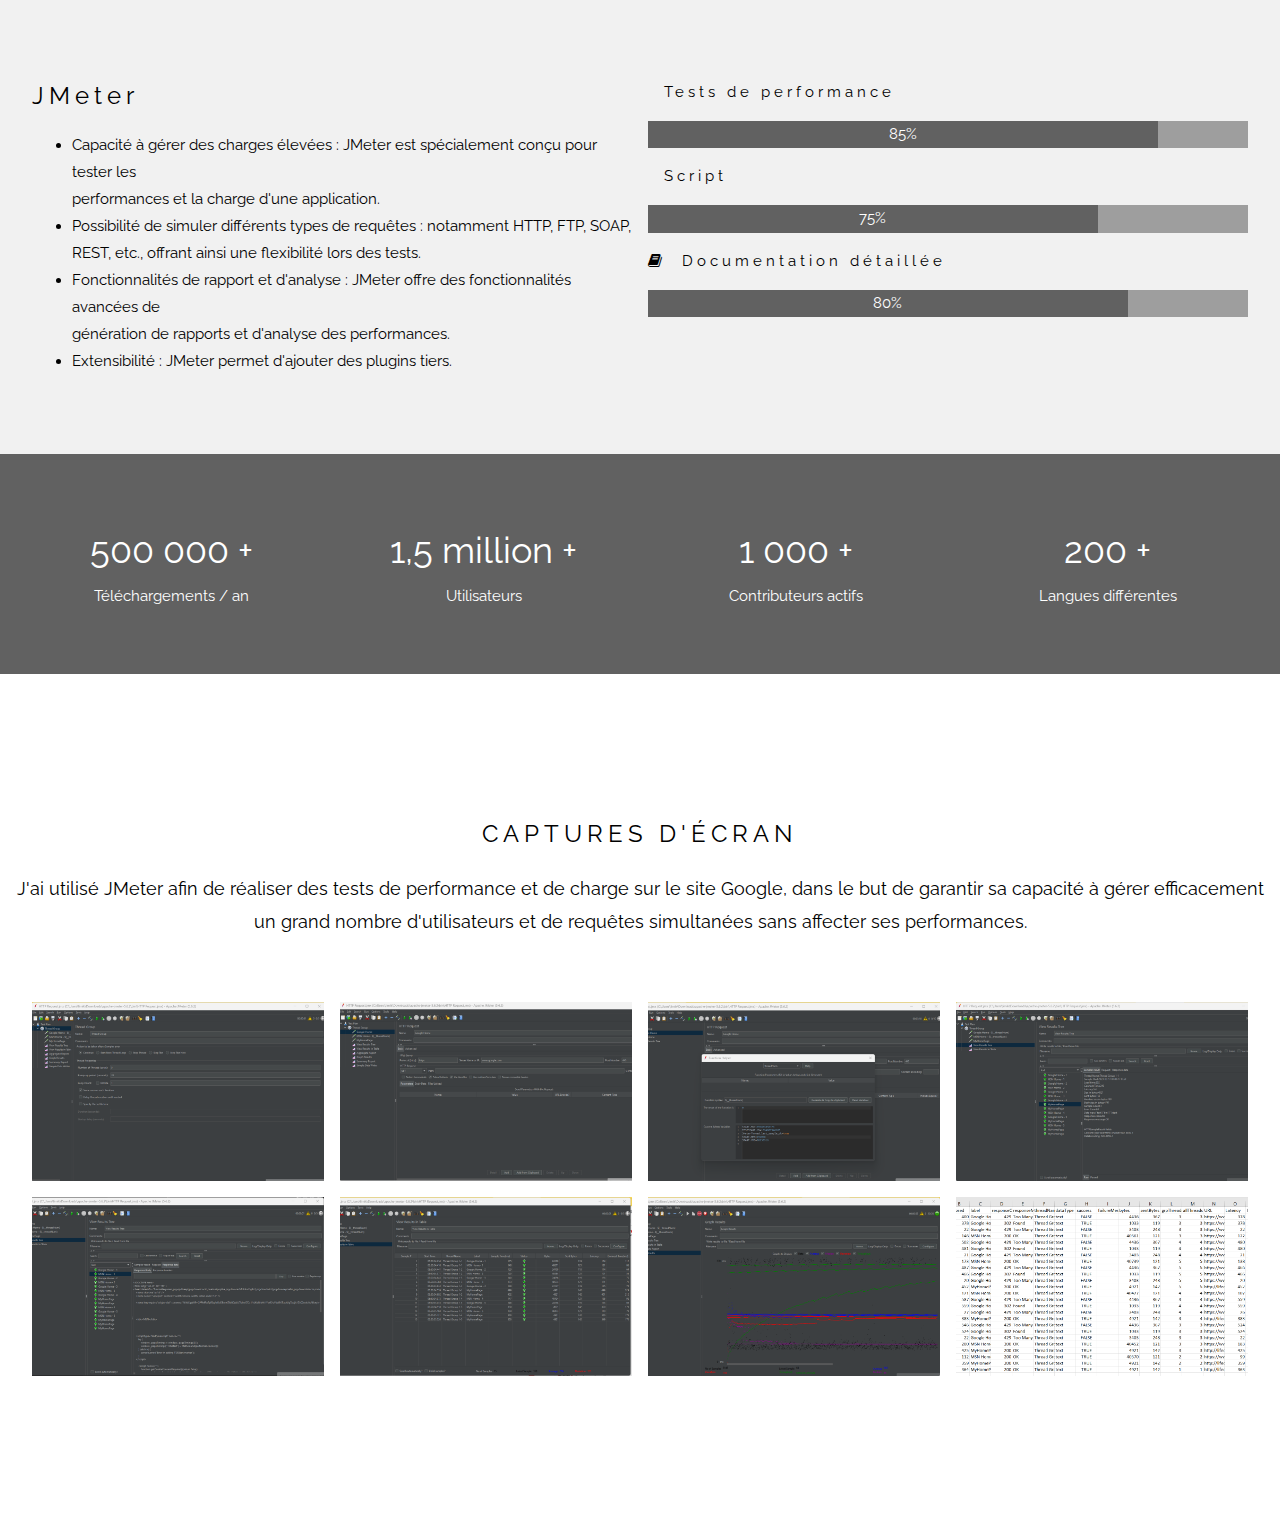
<file: jmeter.html>
<!DOCTYPE html>
<html>
  <head>
    <title>Portfolio</title>
    <meta charset="UTF-8" />
    <meta name="viewport" content="width=device-width, initial-scale=1" />
    <!-- FONTAWESOME STYLES-->
    <link
      rel="stylesheet"
      href="https://cdnjs.cloudflare.com/ajax/libs/font-awesome/6.4.0/css/all.min.css"
      integrity="sha512-iecdLmaskl7CVkqkXNQ/ZH/XLlvWZOJyj7Yy7tcenmpD1ypASozpmT/E0iPtmFIB46ZmdtAc9eNBvH0H/ZpiBw=="
      crossorigin="anonymous"
      referrerpolicy="no-referrer"
    />
    <link href="assets/css/basic.css" rel="stylesheet" />
    <link
      href="https://fonts.googleapis.com/css?family=Raleway|Nabla&display=swap"
      rel="stylesheet"
    />
    <link
      rel="stylesheet"
      href="https://cdnjs.cloudflare.com/ajax/libs/font-awesome/4.7.0/css/font-awesome.min.css"
    />
  </head>
  <body>  
    <!-- Advantages Section -->
    <div class="section-container light-grey padding-64">
      <div class="row-padding">
        <div class="col-1">
          <h3>JMeter</h3>
          <ul>
            <li>
              Capacité à gérer des charges élevées : JMeter est spécialement conçu pour tester les<br /> performances et la charge d'une application.
            </li>
            <li>
              Possibilité de simuler différents types de requêtes : notamment HTTP, FTP, SOAP, <br /> REST, etc., offrant ainsi une flexibilité lors des tests. 
            </li>
            <li>
              Fonctionnalités de rapport et d'analyse : JMeter offre des fonctionnalités avancées de <br /> génération de rapports et d'analyse des performances. 
            <li>
              Extensibilité : JMeter permet d'ajouter des plugins tiers.
            </li>
          </ul>          
        </div>
        <div class="col-1">
          <p id="espace-wide" lang="en" translate="no">
            <i class="fas fa-chart-line margin-right"></i>Tests de performance
          </p>
          <div class="semi-grey">
            <div
              class="section-container dark-grey text-center"
              style="width: 85%"
            >
              85%
            </div>
          </div>
          <p id="espace-wide" lang="en" translate="no">
            <i class="fas fa-file-code margin-right"></i>Script
          </p>
          <div class="semi-grey">
            <div
              class="section-container dark-grey text-center"
              style="width: 75%"
            >
              75%
            </div>
          </div>
          <p id="espace-wide">
            <i class="fa fa-book margin-right"></i>Documentation détaillée 
          </p>
          <div class="semi-grey">
            <div
              class="section-container dark-grey text-center"
              style="width: 80%"
            >
              80%
            </div>
          </div>
        </div>
      </div>
    </div>

    <!-- Section "Statistics" -->
    <div class="section-container text-center dark-grey padding-64">
      <div class="quarter">
        <span class="xxlarge">500 000 +</span>
        <br />Téléchargements / an
      </div>
      <div class="quarter">
        <span class="xxlarge">1,5 million +</span>
        <br />Utilisateurs
      </div>
      <div class="quarter">
        <span class="xxlarge">1 000 +</span>
        <br />Contributeurs actifs
      </div>
      <div class="quarter">
        <span class="xxlarge">200 +</span>
        <br />Langues différentes
      </div>
    </div>
    
    <!-- Screenshot Section -->
    <div class="section-container" style="padding: 128px 16px" id="work">
      <h3 class="text-center uppercase">Captures d'écran</h3>
      <p class="text-center espace-large">J'ai utilisé JMeter afin de réaliser des tests de performance et de charge sur le site Google, dans le but de garantir sa capacité à gérer efficacement un grand nombre d'utilisateurs et de requêtes simultanées sans affecter ses performances. </p>

      <div class="row-padding" style="margin-top: 64px">
        <div class="col-1 additional">
          <!--divs avec les classes "col-1 additional". Chacune de ces divs contient une image avec une largeur de 100%
          "this" comme argument permet à la fonction "onClick" de savoir quelle image a été cliquée.-->
          <img
            src="assets/img/jmeter_thread_group.png"
            style="width: 100%"
            onclick="onClick(this)"
            class="hover-opacity"
            alt="Création thread group"
          />
        </div>
        <div class="col-1 additional">
          <img
            src="assets/img/jmeter_samplers.png"
            style="width: 100%"
            onclick="onClick(this)"
            class="hover-opacity"
            alt="Création requêtes HTTP"
          />
        </div>
        <div class="col-1 additional">
          <img
            src="assets/img/jmeter_variables.png"
            style="width: 100%"
            onclick="onClick(this)"
            class="hover-opacity"
            alt="Création variables"
          />
        </div>
        <div class="col-1 additional">
          <img
            src="assets/img/jmeter_view_results_tree.png"
            style="width: 100%"
            onclick="onClick(this)"
            class="hover-opacity"
            alt="Résultats en arbre"
          />
        </div>
      </div>

      <div class="row-padding margin-16">
        <div class="col-1 additional">
          <img
            src="assets/img/jmeter_view_results_tree_html.png"
            style="width: 100%"
            onclick="onClick(this)"
            class="hover-opacity"
            alt="Vue en html "
          />
        </div>
        <div class="col-1 additional">
          <img
            src="assets/img/jmeter_view_results_table.png"
            style="width: 100%"
            onclick="onClick(this)"
            class="hover-opacity"
            alt="Rapports en tableau"
          />
        </div>
        <div class="col-1 additional">
          <img
            src="assets/img/jmeter_graph_results.png"
            style="width: 100%"
            onclick="onClick(this)"
            class="hover-opacity"
            alt="Résultats du graphique"
          />
        </div>
        <div class="col-1 additional">
          <img
            src="assets/img/jmeter_data_writer_excel.png"
            style="width: 100%"
            onclick="onClick(this)"
            class="hover-opacity"
            alt="Vue en Excel"
          />
        </div>
      </div>
    </div>

    <!-- Modal pour les images en grande taille au clic-->
    <div
      id="modal01"
      class="boite-modal fond-black"
      onclick="this.style.display='none'"
    >
      <span
        class="bouton-button xxlarge fond-black padding-large fermeture-topright"
        title="Fermer l'image modale"
        >×</span
      >
      <!--Fonction "onClick" est définie dans le code JavaScript. Lorsqu'elle est appelée avec l'objet "this", elle peut accéder aux propriétés et aux attributs de l'image qui a été cliquée, comme la source de l'image. Elle utilise ensuite ces informations pour afficher une version agrandie de l'image dans une boîte modale.-->
      <div
        class="modal-content animate-zoom text-center modal-transparent padding-64"
      >
        <img id="img01" class="image-round" />
        <p id="caption" class="semi-opacity espace-large"></p>
      </div>
    </div>    
    
    <script src="assets/js/basic.js"></script>
  </body>
</html>
</file>
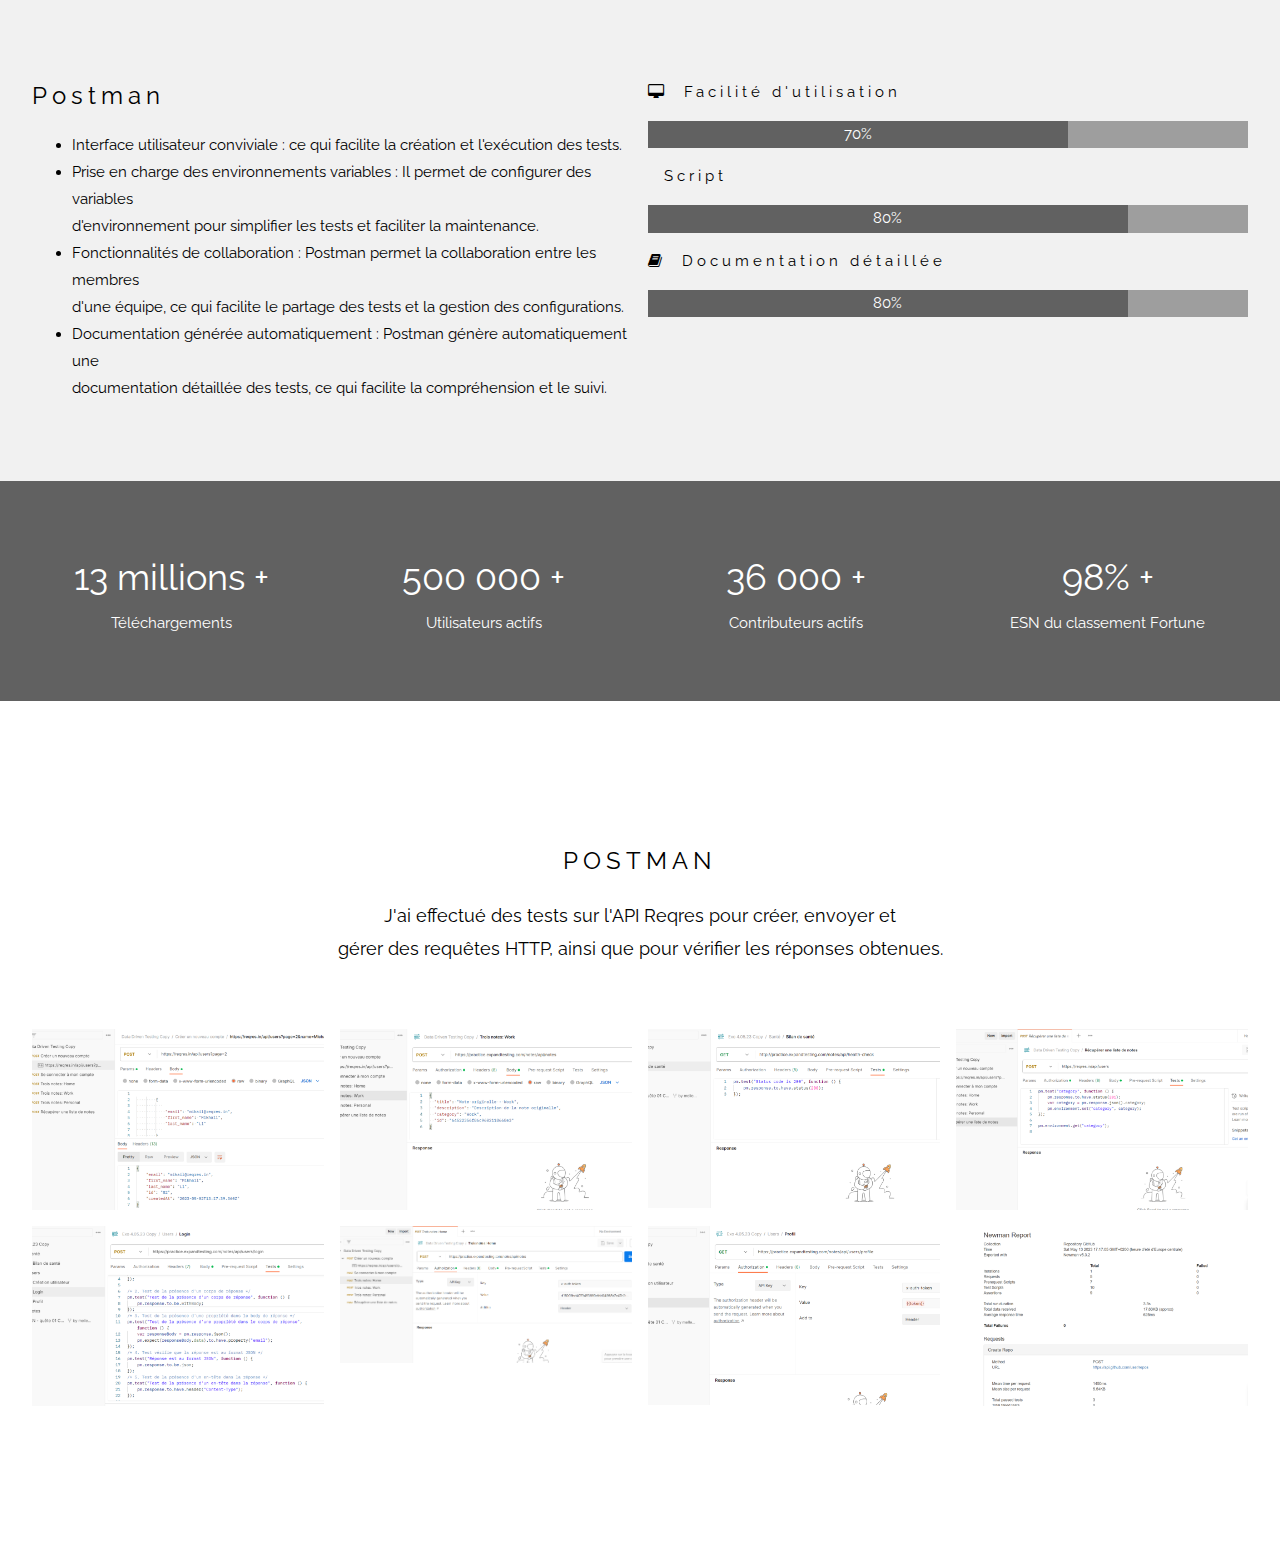
<file: postman.html>
<!DOCTYPE html>
<html>
  <head>
    <title>Portfolio</title>
    <meta charset="UTF-8" />
    <meta name="viewport" content="width=device-width, initial-scale=1" />
    <!-- FONTAWESOME STYLES-->
    <link
      rel="stylesheet"
      href="https://cdnjs.cloudflare.com/ajax/libs/font-awesome/6.4.0/css/all.min.css"
      integrity="sha512-iecdLmaskl7CVkqkXNQ/ZH/XLlvWZOJyj7Yy7tcenmpD1ypASozpmT/E0iPtmFIB46ZmdtAc9eNBvH0H/ZpiBw=="
      crossorigin="anonymous"
      referrerpolicy="no-referrer"
    />
    <link href="assets/css/basic.css" rel="stylesheet" />
    <link
      href="https://fonts.googleapis.com/css?family=Raleway|Nabla&display=swap"
      rel="stylesheet"
    />
    <link
      rel="stylesheet"
      href="https://cdnjs.cloudflare.com/ajax/libs/font-awesome/4.7.0/css/font-awesome.min.css"
    />
  </head>
  <body>   
    <!-- Advantages Section -->
    <div class="section-container light-grey padding-64">
      <div class="row-padding">
        <div class="col-1">
          <h3>Postman</h3>
          <ul>
            <li>
              Interface utilisateur conviviale : ce qui facilite la création et l'exécution des tests.
            </li>
            <li>
              Prise en charge des environnements variables : Il permet de configurer des variables <br /> d'environnement pour simplifier les tests et faciliter la maintenance.
            </li>
            <li>
              Fonctionnalités de collaboration : Postman permet la collaboration entre les membres <br /> d'une équipe, ce qui facilite le partage des tests et la gestion des configurations.
            <li>
              Documentation générée automatiquement : Postman génère automatiquement une <br /> documentation détaillée des tests, ce qui facilite la compréhension et le suivi.
            </li>
          </ul>          
        </div>
        <div class="col-1">
          <p id="espace-wide" lang="en" translate="no">
            <i class="fa fa-desktop margin-right"></i>Facilité d'utilisation
          </p>
          <div class="semi-grey">
            <div
              class="section-container dark-grey text-center"
              style="width: 70%"
            >
              70%
            </div>
          </div>
          <p id="espace-wide" lang="en" translate="no">
            <i class="fas fa-file-code margin-right"></i>Script
          </p>
          <div class="semi-grey">
            <div
              class="section-container dark-grey text-center"
              style="width: 80%"
            >
              80%
            </div>
          </div>
          <p id="espace-wide">
            <i class="fa fa-book margin-right"></i>Documentation détaillée 
          </p>
          <div class="semi-grey">
            <div
              class="section-container dark-grey text-center"
              style="width: 80%"
            >
              80%
            </div>
          </div>
        </div>
      </div>
    </div>

    <!-- Section "Statistics" -->
    <div class="section-container text-center dark-grey padding-64">
      <div class="quarter">
        <span class="xxlarge">13 millions +</span>
        <br />Téléchargements
      </div>
      <div class="quarter">
        <span class="xxlarge">500 000 +</span>
        <br />Utilisateurs actifs
      </div>
      <div class="quarter">
        <span class="xxlarge">36 000 +</span>
        <br />Contributeurs actifs
      </div>
      <div class="quarter">
        <span class="xxlarge">98% +</span>
        <br />ESN du classement Fortune 
      </div>
    </div>
    
    <!-- Screenshot Section -->
    <div class="section-container" style="padding: 128px 16px" id="work">
      <h3 class="text-center">POSTMAN</h3>
      <p class="text-center espace-large">J'ai effectué des tests sur l'API Reqres pour créer, envoyer et </br>gérer des requêtes HTTP, ainsi que pour vérifier les réponses obtenues. </p>

      <div class="row-padding" style="margin-top: 64px">
        <div class="col-1 additional">
          <!--divs avec les classes "col-1 additional". Chacune de ces divs contient une image avec une largeur de 100%
          "this" comme argument permet à la fonction "onClick" de savoir quelle image a été cliquée.-->
          <img
            src="assets/img/Postman_creation_compte.png"
            style="width: 100%"
            onclick="onClick(this)"
            class="hover-opacity"
            alt="Création un compte"
          />
        </div>
        <div class="col-1 additional">
          <img
            src="assets/img/Postman_work.png"
            style="width: 100%"
            onclick="onClick(this)"
            class="hover-opacity"
            alt="Création une catégorie"
          />
        </div>
        <div class="col-1 additional">
          <img
            src="assets/img/Postman_test_200.png"
            style="width: 100%"
            onclick="onClick(this)"
            class="hover-opacity"
            alt="Informations demandées OK"
          />
        </div>
        <div class="col-1 additional">
          <img
            src="assets/img/Postman_test_201.png"
            style="width: 100%"
            onclick="onClick(this)"
            class="hover-opacity"
            alt="Nouvelle création OK"
          />
        </div>
      </div>

      <div class="row-padding margin-16">
        <div class="col-1 additional">
          <img
            src="assets/img/Postman_test_json.png"
            style="width: 100%"
            onclick="onClick(this)"
            class="hover-opacity"
            alt="Présence d'une propriété OK"
          />
        </div>
        <div class="col-1 additional">
          <img
            src="assets/img/Postman_token.png"
            style="width: 100%"
            onclick="onClick(this)"
            class="hover-opacity"
            alt="Récupération un token"
          />
        </div>
        <div class="col-1 additional">
          <img
            src="assets/img/Postman_variable.png"
            style="width: 100%"
            onclick="onClick(this)"
            class="hover-opacity"
            alt="Variable"
          />
        </div>
        <div class="col-1 additional">
          <img
            src="assets/img/Postman_newman.png"
            style="width: 100%"
            onclick="onClick(this)"
            class="hover-opacity"
            alt="Rapport"
          />
        </div>
      </div>
    </div>

    <!-- Modal pour les images en grande taille au clic-->
    <div
      id="modal01"
      class="boite-modal fond-black"
      onclick="this.style.display='none'"
    >
      <span
        class="bouton-button xxlarge fond-black padding-large fermeture-topright"
        title="Fermer l'image modale"
        >×</span
      >
      <!--Fonction "onClick" est définie dans le code JavaScript. Lorsqu'elle est appelée avec l'objet "this", elle peut accéder aux propriétés et aux attributs de l'image qui a été cliquée, comme la source de l'image. Elle utilise ensuite ces informations pour afficher une version agrandie de l'image dans une boîte modale.-->
      <div
        class="modal-content animate-zoom text-center modal-transparent padding-64"
      >
        <img id="img01" class="image-round" />
        <p id="caption" class="semi-opacity espace-large"></p>
      </div>
    </div>
    
    <script src="assets/js/basic.js"></script>
  </body>
</html>
</file>
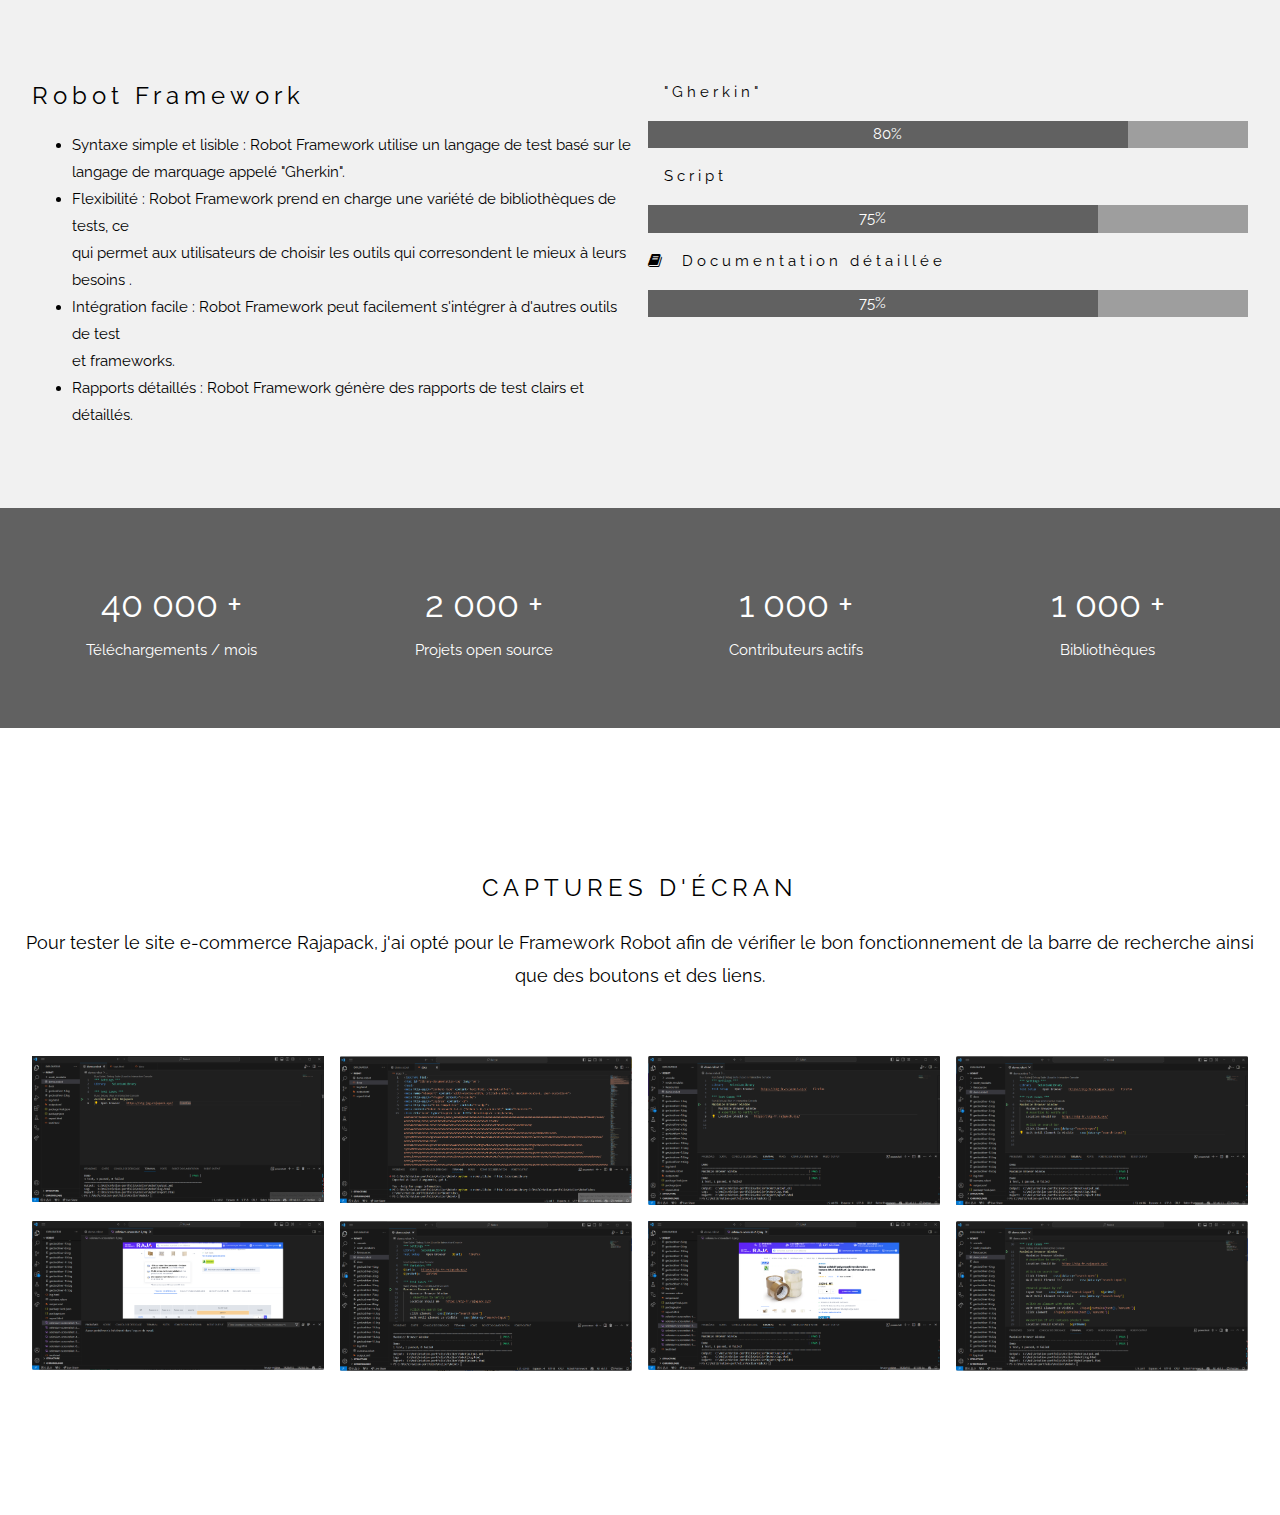
<file: robot.html>
<!DOCTYPE html>
<html>
  <head>
    <title>Portfolio</title>
    <meta charset="UTF-8" />
    <meta name="viewport" content="width=device-width, initial-scale=1" />
    <!-- FONTAWESOME STYLES-->
    <link
      rel="stylesheet"
      href="https://cdnjs.cloudflare.com/ajax/libs/font-awesome/6.4.0/css/all.min.css"
      integrity="sha512-iecdLmaskl7CVkqkXNQ/ZH/XLlvWZOJyj7Yy7tcenmpD1ypASozpmT/E0iPtmFIB46ZmdtAc9eNBvH0H/ZpiBw=="
      crossorigin="anonymous"
      referrerpolicy="no-referrer"
    />
    <link href="assets/css/basic.css" rel="stylesheet" />
    <link
      href="https://fonts.googleapis.com/css?family=Raleway|Nabla&display=swap"
      rel="stylesheet"
    />
    <link
      rel="stylesheet"
      href="https://cdnjs.cloudflare.com/ajax/libs/font-awesome/4.7.0/css/font-awesome.min.css"
    />
  </head>
  <body>      
    <!-- Skills Section -->
    <div class="section-container light-grey padding-64">
      <div class="row-padding">
        <div class="col-1">
          <h3>Robot Framework</h3>
          <ul>
            <li>
              Syntaxe simple et lisible : Robot Framework utilise un langage de test basé sur le <br /> langage de marquage appelé "Gherkin". 
            </li>
            <li>
              Flexibilité : Robot Framework prend en charge une variété de bibliothèques de tests, ce <br /> qui permet aux utilisateurs de choisir les outils qui corresondent le mieux à leurs besoins .
            </li>
            <li>
              Intégration facile : Robot Framework peut facilement s'intégrer à d'autres outils de test <br /> et frameworks.
            <li>
              Rapports détaillés : Robot Framework génère des rapports de test clairs et détaillés. 
            </li>
          </ul>          
        </div>
        <div class="col-1">
          <p id="espace-wide" lang="en" translate="no">
            <i class="fab fa-dev margin-right"></i>"Gherkin"
          </p>
          <div class="semi-grey">
            <div
              class="section-container dark-grey text-center"
              style="width: 80%"
            >
              80%
            </div>
          </div>
          <p id="espace-wide" lang="en" translate="no">
            <i class="fas fa-file-code margin-right"></i>Script
          </p>
          <div class="semi-grey">
            <div
              class="section-container dark-grey text-center"
              style="width: 75%"
            >
              75%
            </div>
          </div>
          <p id="espace-wide">
            <i class="fa fa-book margin-right"></i>Documentation détaillée 
          </p>
          <div class="semi-grey">
            <div
              class="section-container dark-grey text-center"
              style="width: 75%"
            >
              75%
            </div>
          </div>
        </div>
      </div>
    </div>
    
    <!-- Promo Section "Statistics" -->
    <div class="section-container text-center dark-grey padding-64">
      <div class="quarter">
        <span class="xxlarge">40 000 +</span>
        <br />Téléchargements / mois
      </div>
      <div class="quarter">
        <span class="xxlarge">2 000 +</span>
        <br />Projets open source
      </div>
      <div class="quarter">
        <span class="xxlarge">1 000 +</span>
        <br />Contributeurs actifs
      </div>
      <div class="quarter">
        <span class="xxlarge">1 000 +</span>
        <br />Bibliothèques
      </div>
    </div>
    
    <!-- Work Section -->
    <div class="section-container" style="padding: 128px 16px" id="work">
      <h3 class="text-center uppercase">Captures d'écran</h3>
      <p class="text-center espace-large">Pour tester le site e-commerce Rajapack, j'ai opté pour le Framework Robot afin de vérifier le bon fonctionnement de la barre de recherche ainsi que des boutons et des liens.</p>

      <div class="row-padding" style="margin-top: 64px">
        <div class="col-1 additional">
          <!--divs avec les classes "col-1 additional". Chacune de ces divs contient une image avec une largeur de 100%
          "this" comme argument permet à la fonction "onClick" de savoir quelle image a été cliquée.-->
          <img
            src="assets/img/robot_selenium_installation.png"
            style="width: 100%"
            onclick="onClick(this)"
            class="hover-opacity"
            alt="Installation Selenium Library"
          />
        </div>
        <div class="col-1 additional">
          <img
            src="assets/img/robot_generation_doc_html.png"
            style="width: 100%"
            onclick="onClick(this)"
            class="hover-opacity"
            alt="Generation Document HTML"
          />
        </div>
        <div class="col-1 additional">
          <img
            src="assets/img/robot_selenium_exemple1.png"
            style="width: 100%"
            onclick="onClick(this)"
            class="hover-opacity"
            alt="Keywords"
          />
        </div>
        <div class="col-1 additional">
          <img
            src="assets/img/robot_selenium_exemple2.png"
            style="width: 100%"
            onclick="onClick(this)"
            class="hover-opacity"
            alt="Click element"
          />
        </div>
      </div>

      <div class="row-padding margin-16">
        <div class="col-1 additional">
          <img
            src="assets/img/selenium-screenshot-01.png"
            style="width: 100%"
            onclick="onClick(this)"
            class="hover-opacity"
            alt="Search bar"
          />
        </div>
        <div class="col-1 additional">
          <img
            src="assets/img/robot_selenium_variables.png"
            style="width: 100%"
            onclick="onClick(this)"
            class="hover-opacity"
            alt="Variables"
          />
        </div>
        <div class="col-1 additional">
          <img
            src="assets/img/selenium-screenshot-02.png"
            style="width: 100%"
            onclick="onClick(this)"
            class="hover-opacity"
            alt="Reference ADP23MC"
          />
        </div>
        <div class="col-1 additional">
          <img
            src="assets/img/robot_selenium_assertion.png"
            style="width: 100%"
            onclick="onClick(this)"
            class="hover-opacity"
            alt="Assertion product"
          />
        </div>
      </div>
    </div>

    <!-- Modal pour les images en grande taille au clic-->
    <div
      id="modal01"
      class="boite-modal fond-black"
      onclick="this.style.display='none'"
    >
      <span
        class="bouton-button xxlarge fond-black padding-large fermeture-topright"
        title="Fermer l'image modale"
        >×</span
      >
      <!--Fonction "onClick" est définie dans le code JavaScript. Lorsqu'elle est appelée avec l'objet "this", elle peut accéder aux propriétés et aux attributs de l'image qui a été cliquée, comme la source de l'image. Elle utilise ensuite ces informations pour afficher une version agrandie de l'image dans une boîte modale.-->
      <div
        class="modal-content animate-zoom text-center modal-transparent padding-64"
      >
        <img id="img01" class="image-round" />
        <p id="caption" class="semi-opacity espace-large"></p>
      </div>
    </div>

    <script src="assets/js/basic.js"></script>
  </body>
</html>
</file>
<file: assets/css/basic.css>
/* Applique une règle à tous les éléments de la page, ainsi qu'à leurs pseudo-éléments "before" et "after". */
/*La propriété "box-sizing" détermine comment la taille totale d'un élément est calculée et comprend le contenu, le padding et la bordure. */
*,
*:before,
*:after {
  box-sizing: inherit;
}
/*La valeur "border-box" indique que la largeur et la hauteur de l'élément incluent le contenu, les marges et les bordures. 
Cela signifie que si vous définissez une largeur ou une hauteur sur l'élément, les marges et les bordures seront incluses dans ces dimensions, sans augmenter la taille totale de l'élément.*/
html {
  box-sizing: border-box;
  -ms-text-size-adjust: 100%; /*Pour navigateurs Microsoft. Une valeur de 100% signifie que la taille du texte ne sera pas ajustée.*/
  -webkit-text-size-adjust: 100%; /*navigateurs basés sur WebKit (comme Safari ou Chrome).*/
  overflow-x: hidden; /*Débordement horizontale défini sur "hidden", cela signifie que le contenu qui dépasse à l'horizontale sera caché et ne sera pas visible.*/
}
@font-face {
  font-family: "Nabla";
  src: url("assets/fonts/Nabla-Regular.ttf") format("truetype");
}
body {
  margin: 0;
  font-size: 15px;
  font-family: "Raleway", sans-serif;
}
body,
html {
  height: 100%;
  line-height: 1.8;
}
footer,
header,
nav {
  display: block;
}
h1 {
  font-size: 36px;
}
h2 {
  font-size: 30px;
}
h3 {
  font-size: 24px;
}
h4 {
  font-size: 20px;
}
h5 {
  font-size: 18px;
}
h6 {
  font-size: 16px;
}
h1,
h2,
h3,
h4,
h5,
h6 {
  letter-spacing: 5px;
  font-weight: 400;
  margin: 10px 0;
}
img {
  vertical-align: middle;
  overflow-clip-margin: content-box;
  overflow: clip;
  border-style: none;
}
p,
label {
  display: block;
  margin-block-start: 1em;
  margin-block-end: 1em;
  margin-inline-start: 0px;
  margin-inline-end: 0px;
}
a {
  color: inherit;
  background-color: transparent;
}
.uppercase {
  text-transform: uppercase;
}
a:active,
a:hover {
  outline-width: 0;
}
button {
  text-transform: none;
}
button,
input {
  font: inherit;
  margin: 0;
  overflow: visible;
}
.barre-top {
  position: fixed;
  width: 100%;
  top: 0;
  z-index: 1;
}
.nav-bar .bar-item.logo {
  font-family: "Nabla";
  border: 2px solid #616161;
  overflow: hidden;
  border-radius: 50%;
  display: inline-block;
  background-color: #757575;
  margin: 1px 1px 1px 2px;
}
.nav-bar {
  width: 100%;
  overflow: hidden;
  display: inline-block;
}
.text-center .nav-bar {
  display: inline-block;
  width: auto;
}
.nav-bar .bar-item {
  padding: 16px;
  float: left;
  width: auto;
  border: none;
  display: block;
  outline: 0;
}
.nav-bar .bouton-button {
  white-space: normal;
  padding: 16px;
}
.nav-bar:before,
.nav-bar:after {
  content: "";
  display: table;
  clear: both;
}
.text-center {
  text-align: center !important;
}
#espace-wide {
  letter-spacing: 4px;
}
.text-grey {
  color: #757575 !important;
}
.bar-item {
  padding: 8px 16px;
  border: none;
  display: inline-block;
  text-align: center;
  vertical-align: middle;
  overflow: hidden;
  text-decoration: none;
  color: inherit;
  background-color: inherit;
  cursor: pointer;
  white-space: nowrap;
  -webkit-touch-callout: none;
  -webkit-user-select: none;
  -khtml-user-select: none;
  -moz-user-select: none;
  -ms-user-select: none;
  user-select: none;
  width: 100%;
}
.contact-block {
  display: block;
  width: 100%;
}
.bouton-button:hover,
.fa-bars:hover {
  color: #000 !important;
  background-color: #ccc !important;
}
.fa-bars {
  padding: 22px 16px !important;
  display: initial !important;
  position: absolute;
  right: 0;
  top: 0;
}
.bouton-button {
  border: none;
  display: inline-block;
  padding: 8px 16px;
  vertical-align: middle;
  overflow: hidden;
  text-decoration: none;
  color: inherit;
  background-color: inherit;
  text-align: center;
  cursor: pointer;
  white-space: nowrap;
  -webkit-touch-callout: none;
  -webkit-user-select: none;
  -khtml-user-select: none;
  -moz-user-select: none;
  -ms-user-select: none;
  user-select: none;
  white-space: normal;
}
.bouton-button:disabled {
  cursor: not-allowed;
  opacity: 0.3;
}
.image-round {
  max-width: 100%;
  height: auto;
  border-radius: 8px;
}
.col-1,
.third,
.quarter {
  float: left;
  width: 100%;
}
.content {
  margin-left: auto;
  margin-right: auto;
}
.modal-content {
  margin: auto;
  background-color: #fff;
  position: relative;
  padding: 0;
  outline: 0;
  width: 600px;
}
@media (max-width: 600px) {
  .modal-content {
    margin: 0 10px;
    width: auto !important;
  }
  .boite-modal {
    padding-top: 30px;
  }
  #nav-small {
    display: none !important;
  }
  .bouton-button {
    width: 100%;
  }
  .nav-bar {
    height: 59px;
  }
  .logo {
    max-height: 95%;
    max-width: auto !important;
    vertical-align: baseline;
  }
}
@media (min-width: 601px) {
  .quarter {
    width: 24.99999%;
  }
  .col-1 {
    width: 49.99999%;
  }
  .third {
    width: 33.33333%;
  }
}
@media (max-width: 992px) and (min-width: 601px) {
  .hide-medium {
    display: none !important;
  }
}
@media (min-width: 993px) {
  .modal-content {
    width: 900px;
  }
  .hide-large {
    display: none !important;
  }
  .col-1.additional {
    width: 24.99999%;
  }
  .l6 {
    width: 49.99999%;
  }
}
.nav-right {
  font-size: 14px;
  float: right;
  margin-top: 4px;
}
.fond-black {
  color: #fff !important;
  background-color: #000 !important;
}
/*Animation donne l'impression d'un glissement vers la gauche.*/
.animate-left {
  position: relative;
  animation: animateleft 0.4s;
}
@keyframes animateleft {
  /*Au point "from", l'élément est initialement positionné 300 pixels à gauche (-300px) de sa position normale et sa transparence (opacité) est de 0, le rendant complètement invisible.*/
  from {
    left: -300px;
    opacity: 0;
  }
  /*Au point "to", l'élément est déplacé vers sa position normale (0) et sa transparence est de 1, ce qui le rend complètement visible.*/
  to {
    left: 0;
    opacity: 1;
  }
}
.ombre-card {
  box-shadow: 0 2px 5px 0 rgba(0, 0, 0, 0.16), 0 2px 10px 0 rgba(0, 0, 0, 0.12);
}
.sidebar {
  height: 100%;
  width: 200px;
  background-color: #fff;
  position: fixed !important;
  z-index: 1;
  overflow: auto;
}
.padding-16 {
  padding: 16px !important;
}
/* Full height image header */
.header-img {
  background-position: center;
  background-size: cover;
  background-image: url("../img/debut.gif");
  min-height: 100%;
  filter: grayscale(50%);
  position: relative;
}
.text-display {
  color: #fff !important;
  position: absolute;
  top: 50%;
  left: 0%;
  transform: translate(0%, -50%);
  -ms-transform: translate(-0%, -50%);
}
.xxxlarge {
  font-size: 64px !important;
}
.xxlarge {
  font-size: 36px !important;
}
.espace-large {
  font-size: 18px !important;
}

.padding-large {
  padding: 12px 24px !important;
  margin-top: 16px !important;
}
.margin-bottom {
  margin-bottom: 16px !important;
}
.semi-opacity,
.hover-opacity:hover {
  opacity: 0.6;
}

.bottom-left {
  position: absolute;
  left: 0;
  bottom: 0;
  color: #757575 !important;
}
.section-container:after,
.section-container:before,
.row-padding:after,
.row-padding:before {
  content: "";
  display: table;
  clear: both;
}
.container {
  display: flex;
  flex-direction: column;
  justify-content: center;
  align-items: center;
  padding: 128px 16px;
}
.section-container {
  padding: 0.01em 16px;
}
.row-padding,
.row-padding > .third,
.row-padding > .quarter,
.row-padding > .col-1 {
  padding: 0 8px;
}
.light-grey {
  color: #000 !important;
  background-color: #f1f1f1 !important;
}
.light-grey-tag {
  color: #000 !important;
  background-color: #f1f1f1 !important;
  display: inline-block;
  padding-left: 8px;
  padding-right: 8px;
  text-align: center;
}
.dark-grey {
  color: #fff !important;
  background-color: #616161 !important;
}
.padding-64 {
  padding-top: 64px !important;
  padding-bottom: 64px !important;
}
.hover-shadow:hover {
  box-shadow: 0 4px 10px 0 rgba(0, 0, 0, 0.2), 0 4px 20px 0 rgba(0, 0, 0, 0.19);
}
.boite-modal {
  z-index: 3;
  display: none;
  padding-top: 100px;
  position: fixed;
  left: 0;
  top: 0;
  width: 100%;
  height: 100%;
  overflow: auto;
  background-color: rgb(0, 0, 0);
  background-color: rgba(0, 0, 0, 0.4);
}
.fermeture-topright {
  position: absolute;
  right: 0;
  top: 0;
}
.modal-transparent {
  background-color: transparent !important;
}
/*Animation crée un effet de zoom qui augmente progressivement la taille de l'élément de 0 à 100%.*/
.animate-zoom {
  animation: animatezoom 0.6s;
}
@keyframes animatezoom {
  /*Commence avec un "transform: scale(0)" (où l'élément est mis à l'échelle à 0)*/
  from {
    transform: scale(0);
  }
  /*Se termine par un "transform: scale(1)" (où l'élément est remis à sa taille normale).*/
  to {
    transform: scale(1);
  }
}
.margin-right {
  margin-right: 16px !important;
}
.semi-grey {
  color: #000 !important;
  background-color: #9e9e9e !important;
}
.margin-16 {
  margin-top: 16px !important;
  margin-bottom: 16px !important;
}
.list-ul {
  list-style-type: none;
  padding: 0;
  margin: 0;
}
.list-ul li {
  padding: 8px 16px;
  border-bottom: 1px solid #ddd;
}
.padding-32 {
  padding-top: 32px !important;
  padding-bottom: 32px !important;
}
.box-red {
  color: #fff !important;
  background-color: #f44336 !important;
  padding-top: 32px !important;
  padding-bottom: 32px !important;
}
.list-ul li:last-child {
  border-bottom: none;
}
#fondWhite {
  color: #000 !important;
  background-color: #fff !important;
}
.padding-24 {
  padding-top: 24px !important;
  padding-bottom: 24px !important;
}
/* Form */
.form-border {
  border: 1px solid #ccc !important;
}
.form-input {
  padding: 8px;
  display: block;
  border: none;
  border-bottom: 1px solid #ccc;
  width: 100%;
}
/* Footer */
.xlarge {
  font-size: 24px !important;
}
/* Jeu au hasard */
/* Jeu */
.memory-game {
  display: flex;
  flex-wrap: wrap;
  width: 450px;
}
.card {
  width: 120px;
  height: 120px;
  border: 1px solid black;
  margin: 5px;
  display: flex;
  justify-content: center;
  align-items: center;
  cursor: pointer;
}
.card img {
  max-width: 100%;
  max-height: 100%;
  object-fit: cover;
  display: none;
}
.card.flipped img {
  display: block;
}
/* Affichage du message */
.victory-animation {
  position: relative;
  width: 200px;
  height: 200px;
  margin: 100px auto;
  z-index: -1;
}
.victory-animation h1.animate {
  position: absolute;
  top: 50%;
  left: 50%;
  transform: translate(-50%, -50%);
  font-size: 5em;
  font-weight: bold;
  color: #85ff2d;
  text-shadow: 0px 0px 10px #fff;
  opacity: 0;
  animation: victory 3s forwards;
}
@keyframes victory {
  0% {
    opacity: 0;
    transform: translate(-50%, -50%) scale(0.5);
  }
  50% {
    opacity: 1;
    transform: translate(-50%, -50%) scale(1.2);
  }
  100% {
    opacity: 1;
    transform: translate(-50%, -50%) scale(1);
  }
}
.test {
  position: absolute;
  top: 50%;
  left: 50%;
  transform: translate(-50%, -50%);
  font-size: 5em;
  font-weight: bold;
  color: #85ff2d !important;
  text-shadow: 0px 0px 10px #fff;
  opacity: 1;
  animation: victory 3s forwards;
}
</file>
